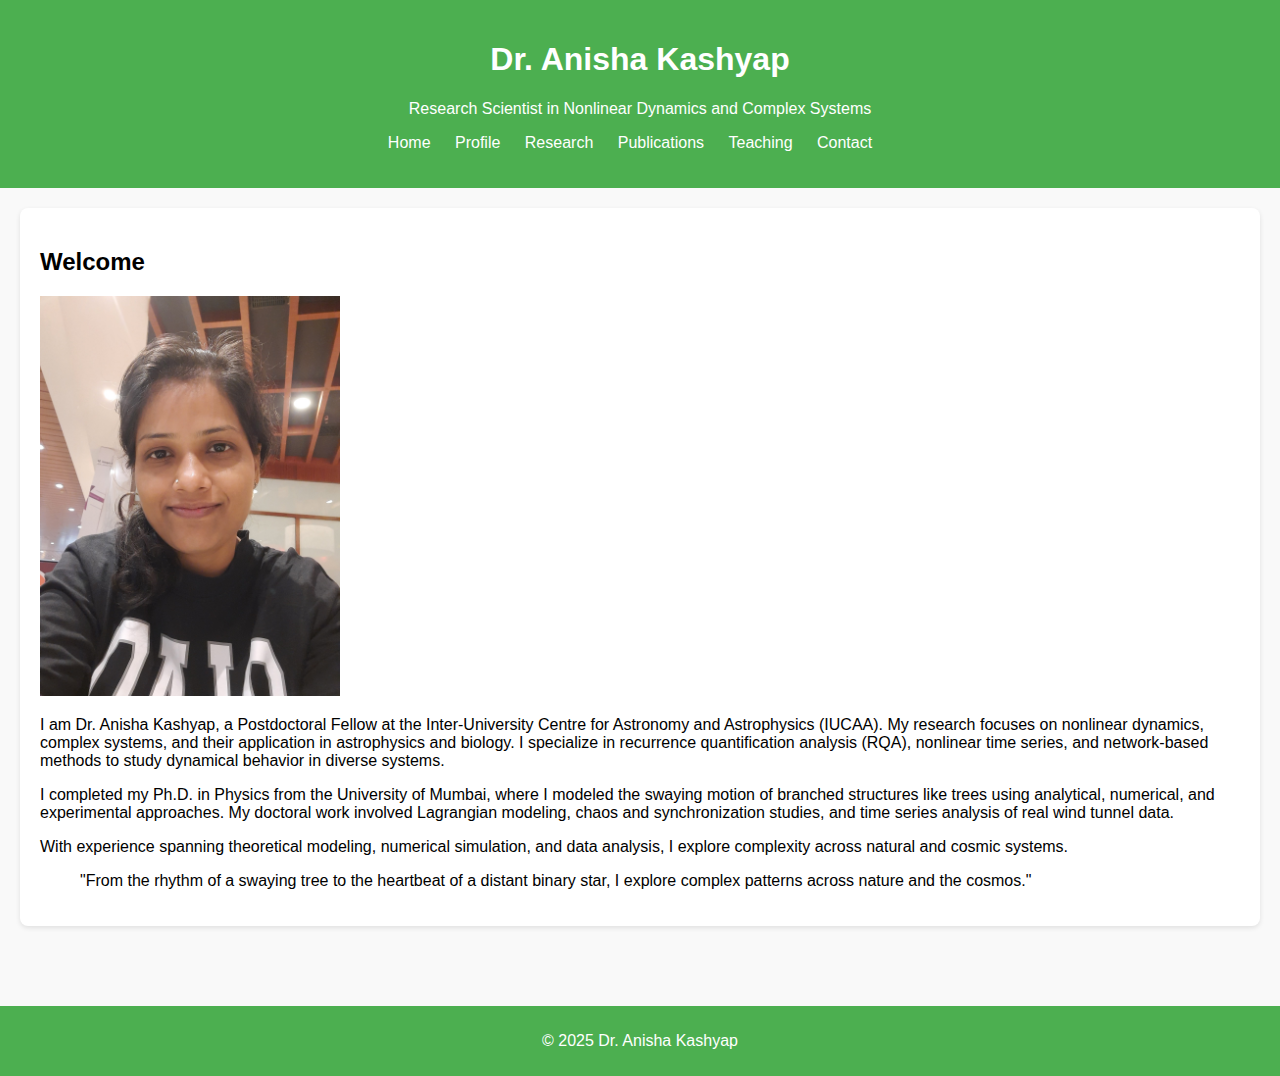
<file: index.html>
<!DOCTYPE html>
<html lang="en">
<head>
    <meta charset="UTF-8">
    <meta name="viewport" content="width=device-width, initial-scale=1.0">
    <title>Dr. Anisha Kashyap - Home</title>
    <link rel="stylesheet" href="styles.css">
</head>
<body>
    <header>
        <h1>Dr. Anisha Kashyap</h1>
        <p>Research Scientist in Nonlinear Dynamics and Complex Systems</p>
        <nav>
            <ul>
            <!--
                <li><a href="#about">About Me</a></li>
                <li><a href="profile_research.html#research">Research Areas</a></li>
                <li><a href="profile_publications.html#publications">Publications</a></li>
                <li><a href="profile_contact.html#contact">Contact</a></li>
                -->
                
                <li><a href="index.html">Home</a></li>
                <li><a href="profile.html">Profile</a></li>
                <li><a href="research.html">Research</a></li>
                <li><a href="publications.html">Publications</a></li>
                <li><a href="teaching.html">Teaching</a></li>
                <li><a href="contact.html">Contact</a></li>
            </ul>
        </nav>
    </header>
    
    <main>
        <section id="welcome">
            <h2>Welcome</h2>
            <img src="assets/img/anishaphoto2.jpg" alt="Dr. Anisha Kashyap " width="300">
            <p>I am Dr. Anisha Kashyap, a Postdoctoral Fellow at the Inter-University Centre for Astronomy and Astrophysics (IUCAA). My research focuses on nonlinear dynamics, complex systems, and their application in astrophysics and biology. I specialize in recurrence quantification analysis (RQA), nonlinear time series, and network-based methods to study dynamical behavior in diverse systems.</p>
<!--
    <p>Currently, I work on two key problems:</p>
    <ul>
        <li><strong>Classification of Eclipsing Binaries:</strong> Using RQA and complex network measures derived from Kepler light curves, I train machine learning models to distinguish different classes of close binary stars.</li>
        <li><strong>Early Warning Signals in Transients:</strong> I develop dynamical indicators from RQA to detect precursors of outbursts in X-ray binaries and transient sources—aiming to improve real-time observational response.</li>
    </ul>-->

    <p>I completed my Ph.D. in Physics from the University of Mumbai, where I modeled the swaying motion of branched structures like trees using analytical, numerical, and experimental approaches. My doctoral work involved Lagrangian modeling, chaos and synchronization studies, and time series analysis of real wind tunnel data.</p>

  <!--  <p>Prior to this, I served as a Project Assistant at DBT-ICT-CEB, Mumbai, working on spectral analysis of dye mixtures, and participated in a prestigious summer fellowship under the IASc-INSA-NASI program, where I studied the flagellar motion of <em>Chlamydomonas reinhardtii</em> through video analysis.</p> -->
<p>With experience spanning theoretical modeling, numerical simulation, and data analysis, I explore complexity across natural and cosmic systems.</p>
    <blockquote>
        "From the rhythm of a swaying tree to the heartbeat of a distant binary star, I explore complex patterns across nature and the cosmos."
    </blockquote>
     

    
    
            <!--
            <p>I am a research scientist with a focus on climate change and its impact on ecosystems. My work aims to provide insights into sustainable practices and policies.</p>
            <img src="anishaphoto2.jpg" alt="Himalaya" width="300">-->
        </section>
        <!--
        <section id="research">
            <h2>Research Areas</h2>
            <ul>
                <li>Nonlinear Dynamics and Complex Systems</li>
                <li>Time Series Analysis</li>
                <li>Sustainable Development</li>
            </ul>
        </section>-->
	
	<!--	
        <section id="publications">
            <h2>Publications</h2>
            <ul>
                <li><a href="#">Dynamically derived morphology from the recurrence patterns of close binary stars using Kepler data</a></li>
                <li><a href="#">Hyperchaos and synchronization in two element nonlinear chimney model</a></li>
                <li><a href="#">Chaotic Properties of Single Element Nonlinear Chimney Model: Effect of Directionality</a></li>
                <li><a href="#">Homotopy analysis method for oscillatory systems with cubic and trigonometric non-linearity</a></li>
                <li><a href="#">Anomalies in the motion dynamics of long-flagella mutants of Chlamydomonas reinhardtii</a></li>
                
            </ul>
        </section> -->
        <!--
        <section id="publications">
	    <h2>Publications</h2>
	    <ul>
		<li>
		    <a href="https://arxiv.org/abs/2506.04111#:~:text=Using%20the%20method%20of%20time,values%20for%20the%20Kepler%20objects."target="_blank">Dynamically derived morphology from the recurrence patterns of close binary stars using Kepler data</a><br>
		    <em>Submitted to MNRAS</em>
		</li>
		<li>
		    <a href="https://pubs.aip.org/aip/cha/article/30/12/123114/282783/Hyperchaos-and-synchronization-in-two-element"target="_blank">Hyperchaos and synchronization in two element nonlinear chimney model</a><br>
		    <em>Chaos: An Interdisciplinary Journal of Nonlinear Science, Vol 30, Issue 12, 2020</em>
		</li>
		<li>
		    <a href="https://www.worldscientific.com/doi/10.1142/S0218127419500482?srsltid=AfmBOooT3pb4hkkPSk96IgMzdSSWHgUUgv4nqKdvWEk0rNO46ZQAThor"target="_blank">Chaotic Properties of Single Element Nonlinear Chimney Model: Effect of Directionality</a><br>
		    <em>International Journal of Bifurcation and Chaos, Vol 29, Issue 4, 2019</em>
		</li>
		<li>
		    <a href="https://link.springer.com/chapter/10.1007/978-981-15-9708-4_3"target="_blank">Homotopy analysis method for oscillatory systems with cubic and trigonometric non-linearity</a><br>
		    <em>Springer, Computational Mathematics in Nanoelectronics and Astrophysics, 2018</em>
		</li>
		<li>
		    <a href="https://link.springer.com/article/10.1007/s10867-012-9282-8"target="_blank">Anomalies in the motion dynamics of long-flagella mutants of Chlamydomonas reinhardtii</a><br>
		    <em>Journal of Biological Physics, Vol 39, Issue 1, 2013</em>
		</li>
	    </ul>
	</section>-->

        <!--<section id="publications">
	    <h2>Publications</h2>

	    <div class="publication">
		<p><strong>Peer-reviewed:</strong><br>
		<em>Dynamically derived morphology from the recurrence patterns of close binary stars using Kepler data</em><br>
		Submitted to MNRAS</p>
	    </div>

	    <div class="publication">
		<p><strong>Peer-reviewed:</strong><br>
		<em>Hyperchaos and synchronization in two element nonlinear chimney model</em><br>
		Chaos: An Interdisciplinary Journal of Nonlinear Science, Vol 30, Issue No. 12, 2020, 123114<br>
		ISSN: 1054-1500</p>
	    </div>

	    <div class="publication">
		<p><strong>Peer-reviewed:</strong><br>
		<em>Chaotic Properties of Single Element Nonlinear Chimney Model: Effect of Directionality</em><br>
		International Journal of Bifurcation and Chaos, Vol 29, Issue No. 4, 2019, 1950048<br>
		ISSN: 0218-1274</p>
	    </div>

	    <div class="publication">
		<p><strong>In proceedings:</strong><br>
		<em>Homotopy analysis method for oscillatory systems with cubic and trigonometric non-linearity</em><br>
		Computational Mathematics in Nanoelectronics and Astrophysics, Springer, 2018, pp. 25–45<br>
		ISSN: 2194-1009</p>
	    </div>

	    <div class="publication">
		<p><strong>Peer-reviewed:</strong><br>
		<em>Anomalies in the motion dynamics of long-flagella mutants of Chlamydomonas reinhardtii</em><br>
		Journal of Biological Physics, Vol 39, Issue No. 1, 2013, pp. 1–14<br>
		ISSN: 1573-0689</p>
	    </div>
	</section> -->

	<!--
        <section id="contact">
            <h2>Contact Me</h2>
            <p>Email: <a href="mailto:anisha.kashyap27@gmail.com">anisha.kashyap27@gmail.com</a></p>
            <p>Phone: (+91) 9819463831</p>
        </section>-->
    </main>

    <footer>
        <p>© 2025 Dr. Anisha Kashyap</p>
    </footer>
</body>
</html>
</file>
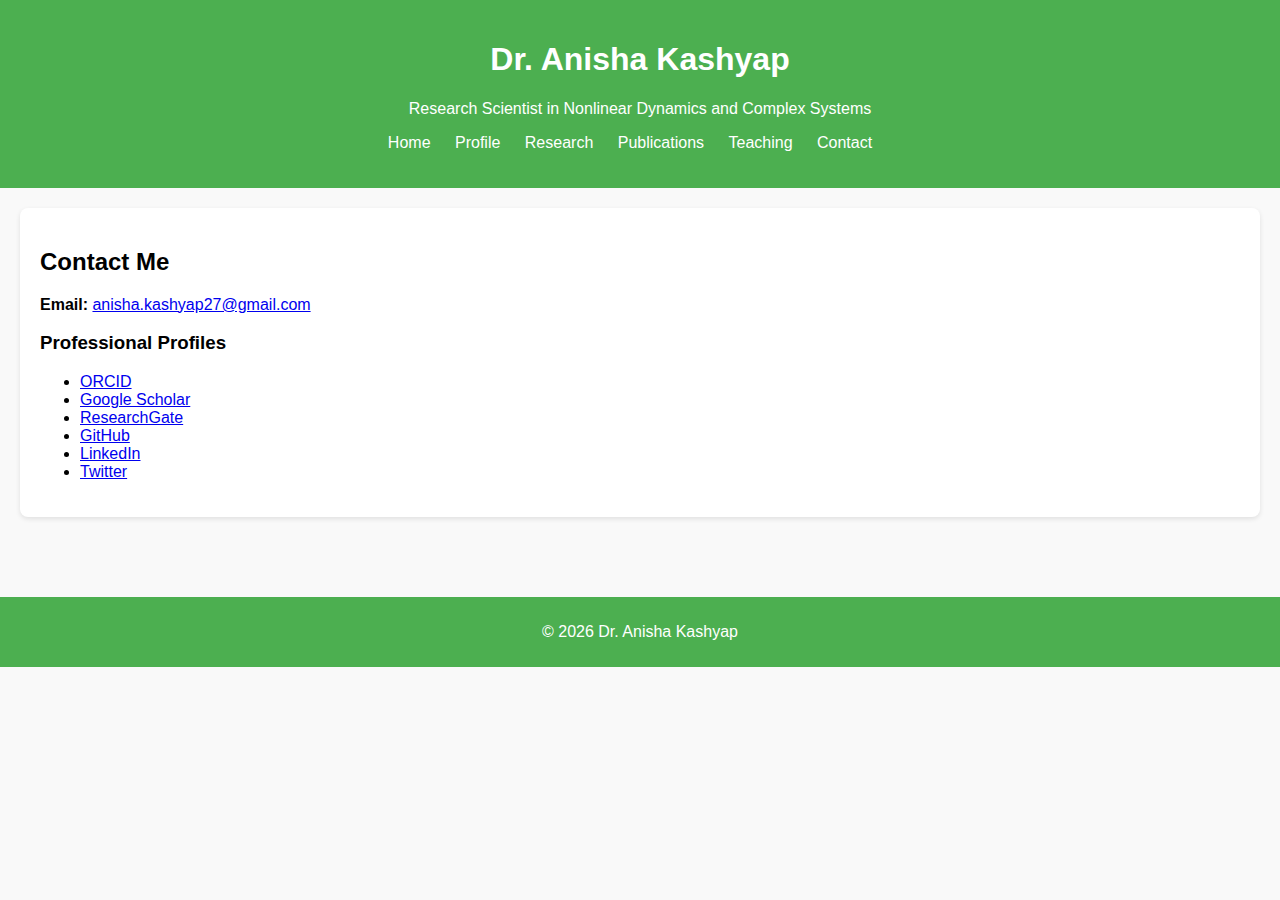
<file: contact.html>
<!-- research.html -->
<!DOCTYPE html>
<html lang="en">
<head>
    <meta charset="UTF-8">
    <meta name="viewport" content="width=device-width, initial-scale=1.0">
    <title>Dr. Anisha Kashyap - Research</title>
        
    <!-- Google tag (gtag.js) -->
    <script async src="https://www.googletagmanager.com/gtag/js?id=G-F4YY4BJLQE"></script>
    <script>
      window.dataLayer = window.dataLayer || [];
      function gtag(){dataLayer.push(arguments);}
      gtag('js', new Date());	
      gtag('config', 'G-F4YY4BJLQE');
    </script>			
    <link rel="stylesheet" href="styles.css">
</head>
<body>
    <header>
        <h1>Dr. Anisha Kashyap</h1>
        <p>Research Scientist in Nonlinear Dynamics and Complex Systems</p>
        <nav>
            <ul>
                <li><a href="index.html">Home</a></li>
                <li><a href="profile.html">Profile</a></li>
                <li><a href="research.html">Research</a></li>
                <li><a href="publications.html">Publications</a></li>
                <li><a href="teaching.html">Teaching</a></li>
                <li><a href="contact.html">Contact</a></li>
            </ul>
        </nav>
    </header>
    <main>
        <section id="contact">
            <h2>Contact Me</h2>
            <p><strong>Email:</strong> <a href="mailto:anisha.kashyap27@gmail.com">anisha.kashyap27@gmail.com</a></p>
            <!-- <p><strong>Phone:</strong> (+91) 9819463831</p> -->

            <h3>Professional Profiles</h3>
            <ul>
                <li><a href="https://orcid.org/0000-0001-5657-5901" target="_blank">ORCID</a></li>
                <li><a href="https://scholar.google.com/citations?user=h3N6yRwAAAAJ&hl=en" target="_blank">Google Scholar</a></li>
                <li><a href="https://www.researchgate.net/profile/Anisha-Kashyap-5?ev=hdr_xprf" target="_blank">ResearchGate</a></li>
                <li><a href="https://github.com/AnishaKashyap04" target="_blank">GitHub</a></li>
                <li><a href="https://www.linkedin.com/in/anisha-kashyap-72a397116/" target="_blank">LinkedIn</a></li>
                <li><a href="https://twitter.com/AnishaK_NLD" target="_blank">Twitter</a></li>
            </ul>
	</section>
	
	<!-- Optional contact form -->
	<!--<section id="contactform">
	<h2>Contact Form</h2>            
            <form action="mailto:anisha.kashyap27@gmail.com" method="post" enctype="text/plain">
                <label for="name">Name:</label>
                <input type="text" id="name" name="name" required>

                <label for="email">Email:</label>
                <input type="email" id="email" name="email" required>

                <label for="message">Message:</label>
                <textarea id="message" name="message" rows="5" required></textarea>

                <button type="submit">Send</button>
            </form> 
        </section> -->
    </main>
    <footer>
        <p>&copy; 2026 Dr. Anisha Kashyap</p>
    </footer>
</body>
</html>
</file>
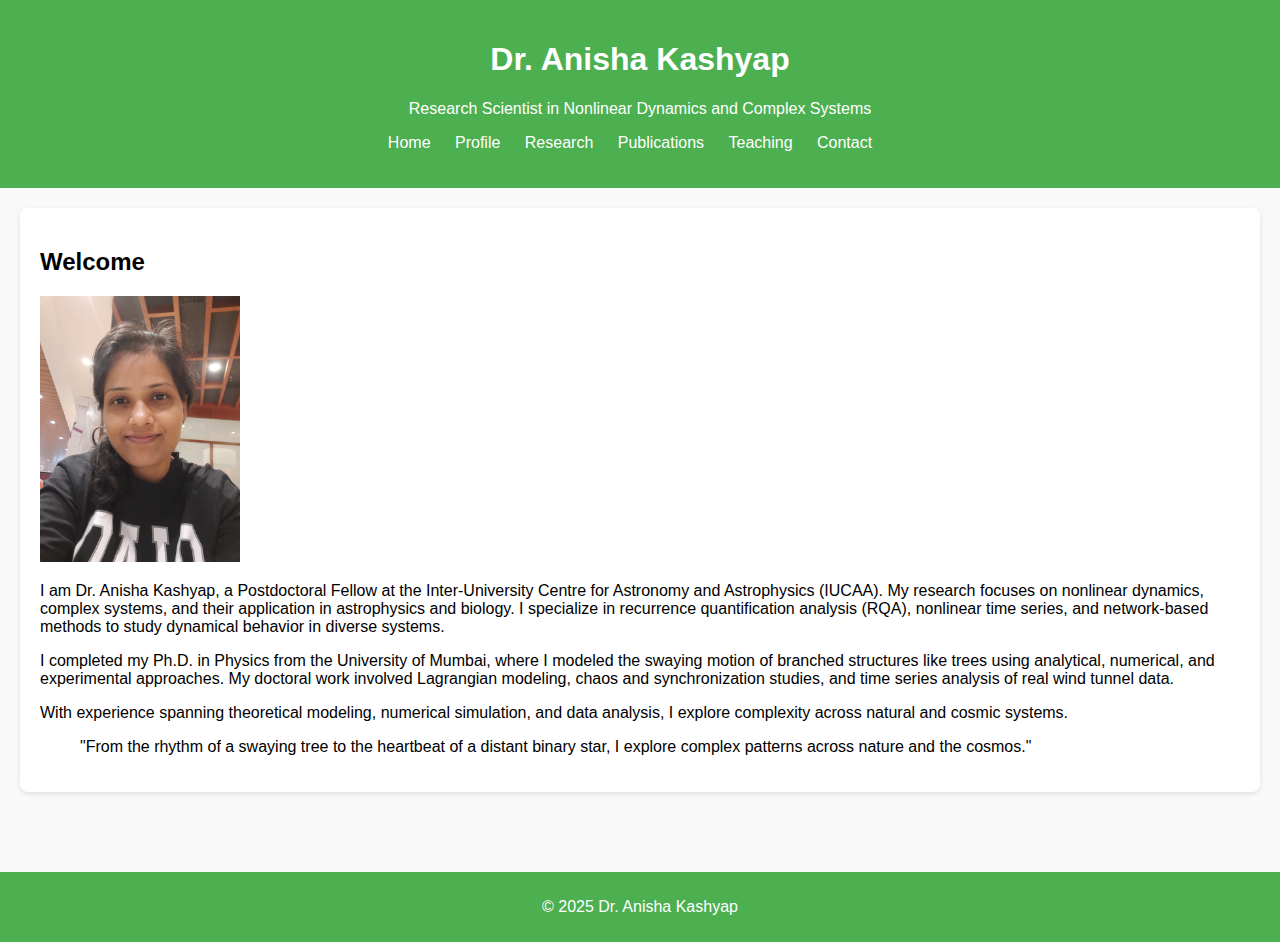
<file: index2_ani.html>
<!DOCTYPE html>
<html lang="en">
<head>
    <meta charset="UTF-8">
    <meta name="viewport" content="width=device-width, initial-scale=1.0">
    <title>Dr. Anisha Kashyap - Home</title>
    <link rel="stylesheet" href="styles2.css">
</head>
<body>
    <header>
        <h1>Dr. Anisha Kashyap</h1>
        <p>Research Scientist in Nonlinear Dynamics and Complex Systems</p>
        <nav>
            <ul>
            <!--
                <li><a href="#about">About Me</a></li>
                <li><a href="profile_research.html#research">Research Areas</a></li>
                <li><a href="profile_publications.html#publications">Publications</a></li>
                <li><a href="profile_contact.html#contact">Contact</a></li>
                -->
                
                <li><a href="index2_ani.html">Home</a></li>
                <li><a href="profile.html">Profile</a></li>
                <li><a href="research.html">Research</a></li>
                <li><a href="publications.html">Publications</a></li>
                <li><a href="teaching.html">Teaching</a></li>
                <li><a href="contact.html">Contact</a></li>
            </ul>
        </nav>
    </header>
    
    <main>
        <section id="welcome">
            <h2>Welcome</h2>
            <img src="anishaphoto2.jpg" alt="Dr. Anisha Kashyap " width="200">
            <p>I am Dr. Anisha Kashyap, a Postdoctoral Fellow at the Inter-University Centre for Astronomy and Astrophysics (IUCAA). My research focuses on nonlinear dynamics, complex systems, and their application in astrophysics and biology. I specialize in recurrence quantification analysis (RQA), nonlinear time series, and network-based methods to study dynamical behavior in diverse systems.</p>
<!--
    <p>Currently, I work on two key problems:</p>
    <ul>
        <li><strong>Classification of Eclipsing Binaries:</strong> Using RQA and complex network measures derived from Kepler light curves, I train machine learning models to distinguish different classes of close binary stars.</li>
        <li><strong>Early Warning Signals in Transients:</strong> I develop dynamical indicators from RQA to detect precursors of outbursts in X-ray binaries and transient sources—aiming to improve real-time observational response.</li>
    </ul>-->

    <p>I completed my Ph.D. in Physics from the University of Mumbai, where I modeled the swaying motion of branched structures like trees using analytical, numerical, and experimental approaches. My doctoral work involved Lagrangian modeling, chaos and synchronization studies, and time series analysis of real wind tunnel data.</p>

  <!--  <p>Prior to this, I served as a Project Assistant at DBT-ICT-CEB, Mumbai, working on spectral analysis of dye mixtures, and participated in a prestigious summer fellowship under the IASc-INSA-NASI program, where I studied the flagellar motion of <em>Chlamydomonas reinhardtii</em> through video analysis.</p> -->
<p>With experience spanning theoretical modeling, numerical simulation, and data analysis, I explore complexity across natural and cosmic systems.</p>
    <blockquote>
        "From the rhythm of a swaying tree to the heartbeat of a distant binary star, I explore complex patterns across nature and the cosmos."
    </blockquote>
     

    
    
            <!--
            <p>I am a research scientist with a focus on climate change and its impact on ecosystems. My work aims to provide insights into sustainable practices and policies.</p>
            <img src="anishaphoto2.jpg" alt="Himalaya" width="300">-->
        </section>
        <!--
        <section id="research">
            <h2>Research Areas</h2>
            <ul>
                <li>Nonlinear Dynamics and Complex Systems</li>
                <li>Time Series Analysis</li>
                <li>Sustainable Development</li>
            </ul>
        </section>-->
	
	<!--	
        <section id="publications">
            <h2>Publications</h2>
            <ul>
                <li><a href="#">Dynamically derived morphology from the recurrence patterns of close binary stars using Kepler data</a></li>
                <li><a href="#">Hyperchaos and synchronization in two element nonlinear chimney model</a></li>
                <li><a href="#">Chaotic Properties of Single Element Nonlinear Chimney Model: Effect of Directionality</a></li>
                <li><a href="#">Homotopy analysis method for oscillatory systems with cubic and trigonometric non-linearity</a></li>
                <li><a href="#">Anomalies in the motion dynamics of long-flagella mutants of Chlamydomonas reinhardtii</a></li>
                
            </ul>
        </section> -->
        <!--
        <section id="publications">
	    <h2>Publications</h2>
	    <ul>
		<li>
		    <a href="https://arxiv.org/abs/2506.04111#:~:text=Using%20the%20method%20of%20time,values%20for%20the%20Kepler%20objects."target="_blank">Dynamically derived morphology from the recurrence patterns of close binary stars using Kepler data</a><br>
		    <em>Submitted to MNRAS</em>
		</li>
		<li>
		    <a href="https://pubs.aip.org/aip/cha/article/30/12/123114/282783/Hyperchaos-and-synchronization-in-two-element"target="_blank">Hyperchaos and synchronization in two element nonlinear chimney model</a><br>
		    <em>Chaos: An Interdisciplinary Journal of Nonlinear Science, Vol 30, Issue 12, 2020</em>
		</li>
		<li>
		    <a href="https://www.worldscientific.com/doi/10.1142/S0218127419500482?srsltid=AfmBOooT3pb4hkkPSk96IgMzdSSWHgUUgv4nqKdvWEk0rNO46ZQAThor"target="_blank">Chaotic Properties of Single Element Nonlinear Chimney Model: Effect of Directionality</a><br>
		    <em>International Journal of Bifurcation and Chaos, Vol 29, Issue 4, 2019</em>
		</li>
		<li>
		    <a href="https://link.springer.com/chapter/10.1007/978-981-15-9708-4_3"target="_blank">Homotopy analysis method for oscillatory systems with cubic and trigonometric non-linearity</a><br>
		    <em>Springer, Computational Mathematics in Nanoelectronics and Astrophysics, 2018</em>
		</li>
		<li>
		    <a href="https://link.springer.com/article/10.1007/s10867-012-9282-8"target="_blank">Anomalies in the motion dynamics of long-flagella mutants of Chlamydomonas reinhardtii</a><br>
		    <em>Journal of Biological Physics, Vol 39, Issue 1, 2013</em>
		</li>
	    </ul>
	</section>-->

        <!--<section id="publications">
	    <h2>Publications</h2>

	    <div class="publication">
		<p><strong>Peer-reviewed:</strong><br>
		<em>Dynamically derived morphology from the recurrence patterns of close binary stars using Kepler data</em><br>
		Submitted to MNRAS</p>
	    </div>

	    <div class="publication">
		<p><strong>Peer-reviewed:</strong><br>
		<em>Hyperchaos and synchronization in two element nonlinear chimney model</em><br>
		Chaos: An Interdisciplinary Journal of Nonlinear Science, Vol 30, Issue No. 12, 2020, 123114<br>
		ISSN: 1054-1500</p>
	    </div>

	    <div class="publication">
		<p><strong>Peer-reviewed:</strong><br>
		<em>Chaotic Properties of Single Element Nonlinear Chimney Model: Effect of Directionality</em><br>
		International Journal of Bifurcation and Chaos, Vol 29, Issue No. 4, 2019, 1950048<br>
		ISSN: 0218-1274</p>
	    </div>

	    <div class="publication">
		<p><strong>In proceedings:</strong><br>
		<em>Homotopy analysis method for oscillatory systems with cubic and trigonometric non-linearity</em><br>
		Computational Mathematics in Nanoelectronics and Astrophysics, Springer, 2018, pp. 25–45<br>
		ISSN: 2194-1009</p>
	    </div>

	    <div class="publication">
		<p><strong>Peer-reviewed:</strong><br>
		<em>Anomalies in the motion dynamics of long-flagella mutants of Chlamydomonas reinhardtii</em><br>
		Journal of Biological Physics, Vol 39, Issue No. 1, 2013, pp. 1–14<br>
		ISSN: 1573-0689</p>
	    </div>
	</section> -->

	<!--
        <section id="contact">
            <h2>Contact Me</h2>
            <p>Email: <a href="mailto:anisha.kashyap27@gmail.com">anisha.kashyap27@gmail.com</a></p>
            <p>Phone: (+91) 9819463831</p>
        </section>-->
    </main>

    <footer>
        <p>© 2025 Dr. Anisha Kashyap</p>
    </footer>
</body>
</html>
</file>
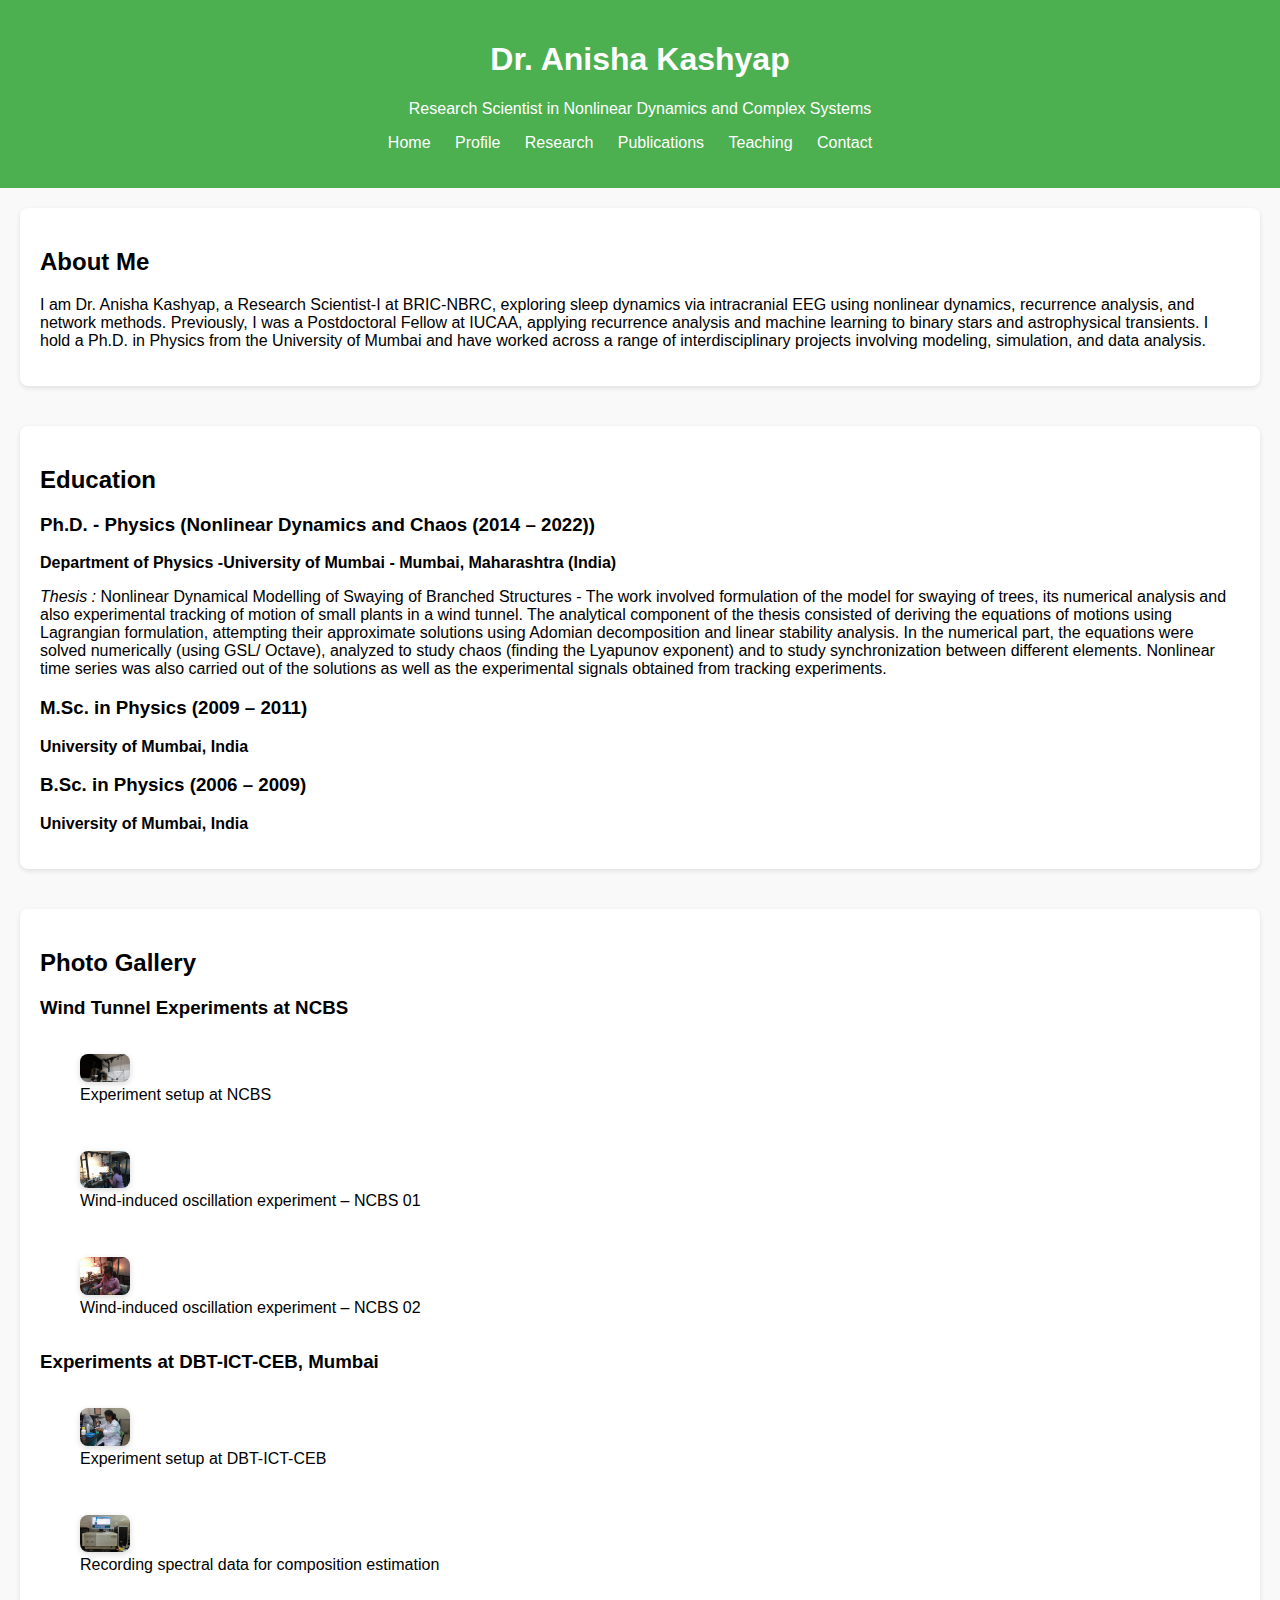
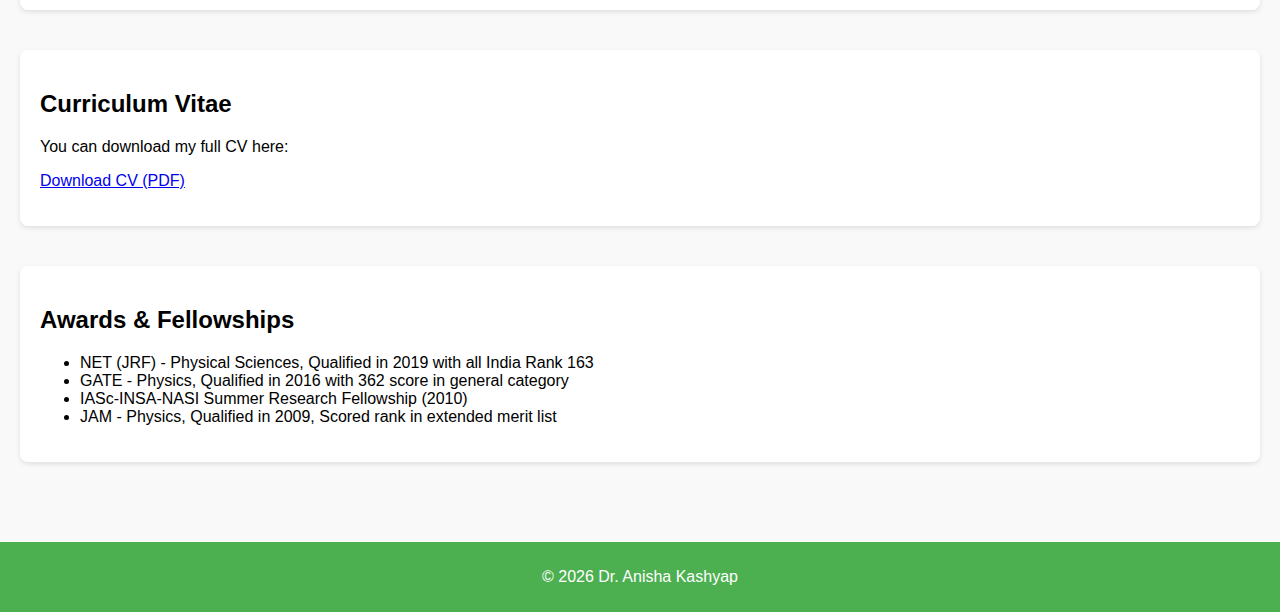
<file: profile.html>
<!-- profile.html -->
<!DOCTYPE html>
<html lang="en">
<head>
    <meta charset="UTF-8">
    <meta name="viewport" content="width=device-width, initial-scale=1.0">
    <title>Dr. Anisha Kashyap - Profile</title>

    <!-- Google tag (gtag.js) -->
    <script async src="https://www.googletagmanager.com/gtag/js?id=G-F4YY4BJLQE"></script>
    <script>
      window.dataLayer = window.dataLayer || [];
      function gtag(){dataLayer.push(arguments);}
      gtag('js', new Date());	
      gtag('config', 'G-F4YY4BJLQE');
    </script>		
    <link rel="stylesheet" href="styles.css">
</head>
<body>
    <header>
        <h1>Dr. Anisha Kashyap</h1>
        <p>Research Scientist in Nonlinear Dynamics and Complex Systems</p>
        <nav>
            <ul>
                <li><a href="index.html">Home</a></li>
                <li><a href="profile.html">Profile</a></li>
                <li><a href="research.html">Research</a></li>
                <li><a href="publications.html">Publications</a></li>
                <li><a href="teaching.html">Teaching</a></li>
                <li><a href="contact.html">Contact</a></li>
            </ul>
        </nav>
    </header>
    <main>
        <section id="about">
            <h2>About Me</h2>
            <!--
            <p>I am Dr. Anisha Kashyap, currently a Postdoctoral Fellow at the Inter-University Centre for Astronomy and Astrophysics (IUCAA). My work focuses on nonlinear dynamics, complex systems, recurrence quantification analysis, and their applications to astrophysical and biological systems. I hold a Ph.D. in Physics from the University of Mumbai and have worked across a range of interdisciplinary projects involving modeling, simulation, and data analysis.</p>
            -->
			<p>I am Dr. Anisha Kashyap, a Research Scientist-I at BRIC-NBRC, exploring sleep dynamics via intracranial EEG using nonlinear dynamics, recurrence analysis, and network methods. Previously, I was a Postdoctoral Fellow at IUCAA, applying recurrence analysis and machine learning to binary stars and astrophysical transients. I hold a Ph.D. in Physics from the University of Mumbai and have worked across a range of interdisciplinary projects involving modeling, simulation, and data analysis.</p>
        </section>
        
        <section id="education">
            <h2>Education</h2>
            <div class="education-item">
                <h3>Ph.D. - Physics (Nonlinear Dynamics and Chaos (2014 – 2022))</h3>
                <p><strong>Department of Physics -University of Mumbai - Mumbai, Maharashtra (India)</strong></p>
                <p><em>Thesis :</em> Nonlinear Dynamical Modelling of Swaying of Branched Structures - The work involved formulation of the model for swaying of trees, its numerical analysis and also experimental tracking of motion of small plants in a wind tunnel. The analytical component of the thesis consisted of deriving the equations of motions using Lagrangian formulation, attempting their approximate solutions using Adomian decomposition and linear stability analysis. In the numerical part, the equations were solved numerically (using GSL/ Octave), analyzed to study chaos (finding the Lyapunov exponent) and to study synchronization between different elements. Nonlinear time series was also carried out of the solutions as well as the experimental signals obtained from tracking experiments.</p>
            </div>
            <div class="education-item">
                <h3>M.Sc. in Physics (2009 – 2011)</h3>
                <p><strong>University of Mumbai, India</strong></p>
            </div>
            <div class="education-item">
                <h3>B.Sc. in Physics (2006 – 2009)</h3>
                <p><strong>University of Mumbai, India</strong></p>
            </div>
        </section>
	<!--
	<section id="gallery">
	  <h2>Photo Gallery</h2>
	  <div class="photo-grid">
	    <figure>
	      <img src="NCBS.jpg" alt="Experiment setup at NCBS recording wind-induced motion of small plant structures" width="250">
	      <figcaption>Wind-induced oscillation experiment – NCBS</figcaption>
	    </figure>
	    
	    <figure>
	      <img src="NCBS2.jpg" alt="Delivering a talk at an academic conference" width="250">
	      <figcaption>Experiment setup at NCBS </figcaption>
	    </figure>
	    <!--
	    <figure>
	      <img src="NCBS.jpg" alt="Documenting field conditions during research activity" width="250">
	      <figcaption>Fieldwork snapshot</figcaption>
	    </figure>
	    
	    <figure>
	      <img src="NCBS.jpg" alt="Formal portrait of Dr. Anisha Kashyap" width="250">
	      <figcaption>Portrait</figcaption>
	    </figure> 
	  </div>
	</section> -->
	    
	<section id="gallery">
	  <h2>Photo Gallery</h2>
	
	  <div class="photo-group">
	    <h3>Wind Tunnel Experiments at NCBS </h3>
	    <div class="photo-grid">
	      <figure>
	        <img src="assets/img/NCBS2.jpg" alt="Experiment setup at NCBS" />
	        <figcaption>Experiment setup at NCBS</figcaption>
	      </figure>
	      <figure>
	        <img src="assets/img/NCBS.jpg" alt="Experiment setup at NCBS recording wind-induced motion of small plant structures" />
	        <figcaption>Wind-induced oscillation experiment – NCBS 01</figcaption>
	      </figure>

	      <figure>
	        <img src="assets/img/NCBS3.jpg" alt="Experiment setup at NCBS recording wind-induced motion of small plant structures" />
	        <figcaption>Wind-induced oscillation experiment – NCBS 02</figcaption>
	      </figure>		    
	    </div>
	  </div>

	  <div class="photo-group">
	    <h3>Experiments at DBT-ICT-CEB, Mumbai</h3>
	    <div class="photo-grid">
	      <figure>
	        <img src="assets/img/ict.jpg" alt="Experiment setup at DBT-ICT-CEB" />
	        <figcaption>Experiment setup at DBT-ICT-CEB</figcaption>
	      </figure>
	      <figure>
	        <img src="assets/img/ict2.jpg" alt="Data collection system at DBT-ICT-CEB" />
	        <figcaption>Recording spectral data for composition estimation</figcaption>
	      </figure>
	    </div>
	  </div>
	<!--
	  <div class="photo-group">
	    <h3>Academic Conferences</h3>
	    <div class="photo-grid">
	      <figure>
	        <img src="talk.jpg" alt="Talk at conference" />
	        <figcaption>Delivering a talk</figcaption>
	      </figure>
	      <figure>
	        <img src="audience.jpg" alt="Audience view" />
	        <figcaption>Audience view</figcaption>
	      </figure>
	    </div>
	  </div> -->
	</section>



	    

        <section id="cv">
            <h2>Curriculum Vitae</h2>
            <p>You can download my full CV here:</p>
            <!--
            <p><a href="assets/pdf/Anisha_CV_withoutphoto.pdf" target="_blank">Download CV (PDF)</a></p>
            -->
            <p><a href="assets/pdf/Curriculum_Vitae_AnishaKashyap.pdf" target="_blank">Download CV (PDF)</a></p>

        </section>

        <section id="awards">
            <h2>Awards & Fellowships</h2>
            <ul>
                <!--<li>Postdoctoral Fellowship – IUCAA (2023 – present)</li> -->
                <li>NET (JRF) - Physical Sciences, Qualified in 2019 with all India Rank 163</li> 
                <li>GATE - Physics, Qualified in 2016 with 362 score in general category</li>                              
                <li>IASc-INSA-NASI Summer Research Fellowship (2010)</li>
                <li>JAM - Physics, Qualified in 2009, Scored rank in extended merit list</li>
            </ul>
        </section>
    </main>
    <footer>
        <p>&copy; 2026 Dr. Anisha Kashyap</p>
    </footer>
</body>
</html>
</file>
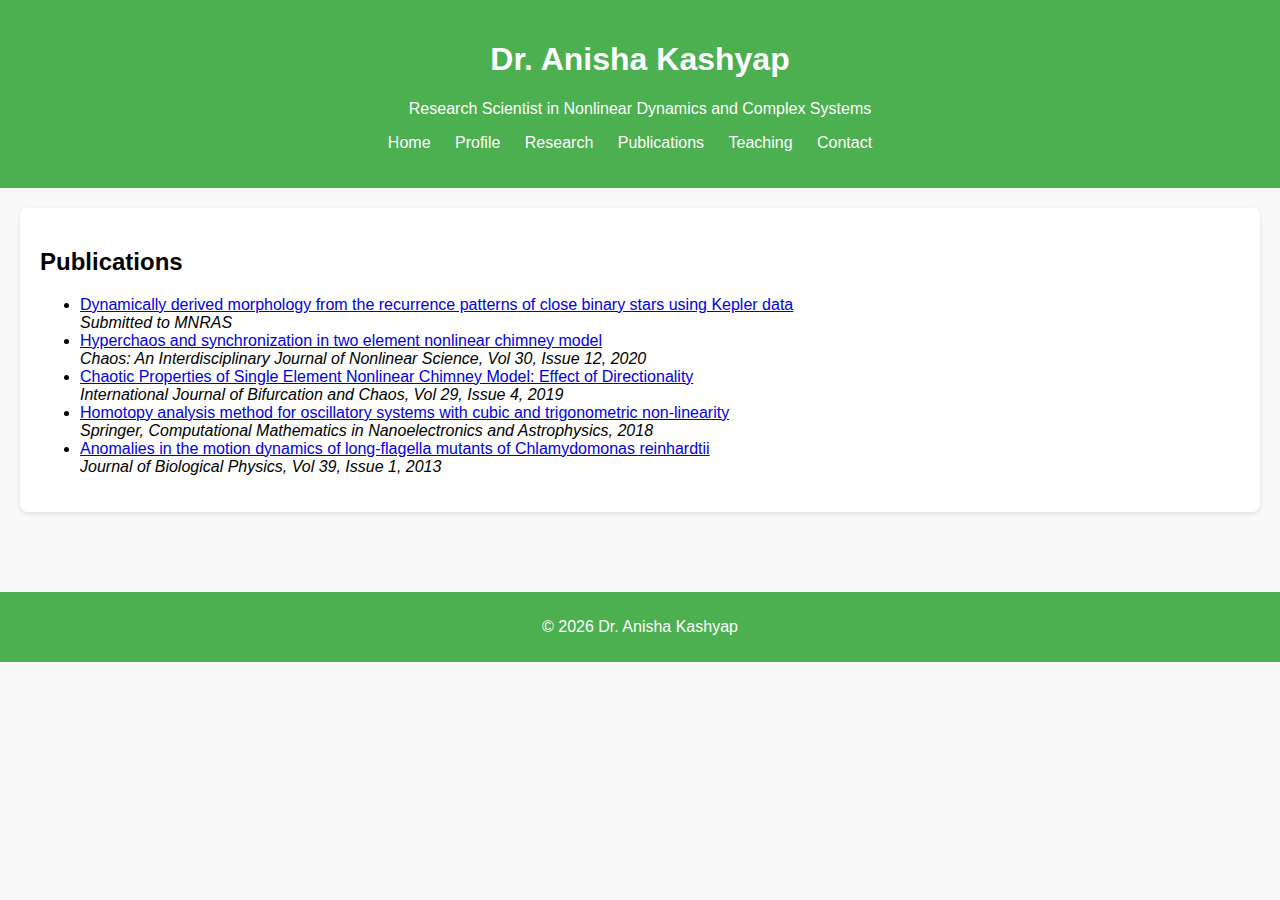
<file: publications.html>
<!-- research.html -->
<!DOCTYPE html>
<html lang="en">
<head>
    <meta charset="UTF-8">
    <meta name="viewport" content="width=device-width, initial-scale=1.0">
    <title>Dr. Anisha Kashyap - Research</title>

    <!-- Google tag (gtag.js) -->
    <script async src="https://www.googletagmanager.com/gtag/js?id=G-F4YY4BJLQE"></script>
    <script>
      window.dataLayer = window.dataLayer || [];
      function gtag(){dataLayer.push(arguments);}
      gtag('js', new Date());	
      gtag('config', 'G-F4YY4BJLQE');
    </script>		
    <link rel="stylesheet" href="styles.css">
</head>
<body>
    <header>
        <h1>Dr. Anisha Kashyap</h1>
        <p>Research Scientist in Nonlinear Dynamics and Complex Systems</p>
        <nav>
            <ul>
                <li><a href="index.html">Home</a></li>
                <li><a href="profile.html">Profile</a></li>
                <li><a href="research.html">Research</a></li>
                <li><a href="publications.html">Publications</a></li>
                <li><a href="teaching.html">Teaching</a></li>
                <li><a href="contact.html">Contact</a></li>
            </ul>
        </nav>
    </header>
    <main>
    <!--
        <section id="publications">
            <h2>Peer-Reviewed Publications</h2>
            <ul>
                <li>
                    <strong>Dynamically derived morphology from the recurrence patterns of close binary stars using Kepler data</strong><br>
                    <em>Submitted to MNRAS</em>
                </li>
                <li>
                    <strong>Hyperchaos and synchronization in two element nonlinear chimney model</strong><br>
                    <em>Chaos: An Interdisciplinary Journal of Nonlinear Science</em>, Vol. 30, No. 12, 2020, 123114
                </li>
                <li>
                    <strong>Chaotic Properties of Single Element Nonlinear Chimney Model: Effect of Directionality</strong><br>
                    <em>International Journal of Bifurcation and Chaos</em>, Vol. 29, No. 4, 2019, 1950048
                </li>
                <li>
                    <strong>Homotopy analysis method for oscillatory systems with cubic and trigonometric non-linearity</strong><br>
                    <em>Computational Mathematics in Nanoelectronics and Astrophysics</em>, Springer, 2018, pp. 25–45
                </li>
                <li>
                    <strong>Anomalies in the motion dynamics of long-flagella mutants of Chlamydomonas reinhardtii</strong><br>
                    <em>Journal of Biological Physics</em>, Vol. 39, No. 1, 2013, pp. 1–14
                </li>
            </ul>
        </section> -->
        
       <section id="publications">
	    <h2>Publications</h2>
	    <ul>
		<li>
		    <a href="https://arxiv.org/abs/2506.04111#:~:text=Using%20the%20method%20of%20time,values%20for%20the%20Kepler%20objects."target="_blank">Dynamically derived morphology from the recurrence patterns of close binary stars using Kepler data</a><br>
		    <em>Submitted to MNRAS</em>
		</li>
		<li>
		    <a href="https://pubs.aip.org/aip/cha/article/30/12/123114/282783/Hyperchaos-and-synchronization-in-two-element"target="_blank">Hyperchaos and synchronization in two element nonlinear chimney model</a><br>
		    <em>Chaos: An Interdisciplinary Journal of Nonlinear Science, Vol 30, Issue 12, 2020</em>
		</li>
		<li>
		    <a href="https://www.worldscientific.com/doi/10.1142/S0218127419500482?srsltid=AfmBOooT3pb4hkkPSk96IgMzdSSWHgUUgv4nqKdvWEk0rNO46ZQAThor"target="_blank">Chaotic Properties of Single Element Nonlinear Chimney Model: Effect of Directionality</a><br>
		    <em>International Journal of Bifurcation and Chaos, Vol 29, Issue 4, 2019</em>
		</li>
		<li>
		    <a href="https://link.springer.com/chapter/10.1007/978-981-15-9708-4_3"target="_blank">Homotopy analysis method for oscillatory systems with cubic and trigonometric non-linearity</a><br>
		    <em>Springer, Computational Mathematics in Nanoelectronics and Astrophysics, 2018</em>
		</li>
		<li>
		    <a href="https://link.springer.com/article/10.1007/s10867-012-9282-8"target="_blank">Anomalies in the motion dynamics of long-flagella mutants of Chlamydomonas reinhardtii</a><br>
		    <em>Journal of Biological Physics, Vol 39, Issue 1, 2013</em>
		</li>
	    </ul>
	</section>
    </main>
    <footer>
        <p>&copy; 2026 Dr. Anisha Kashyap</p>
    </footer>
</body>
</html>
</file>
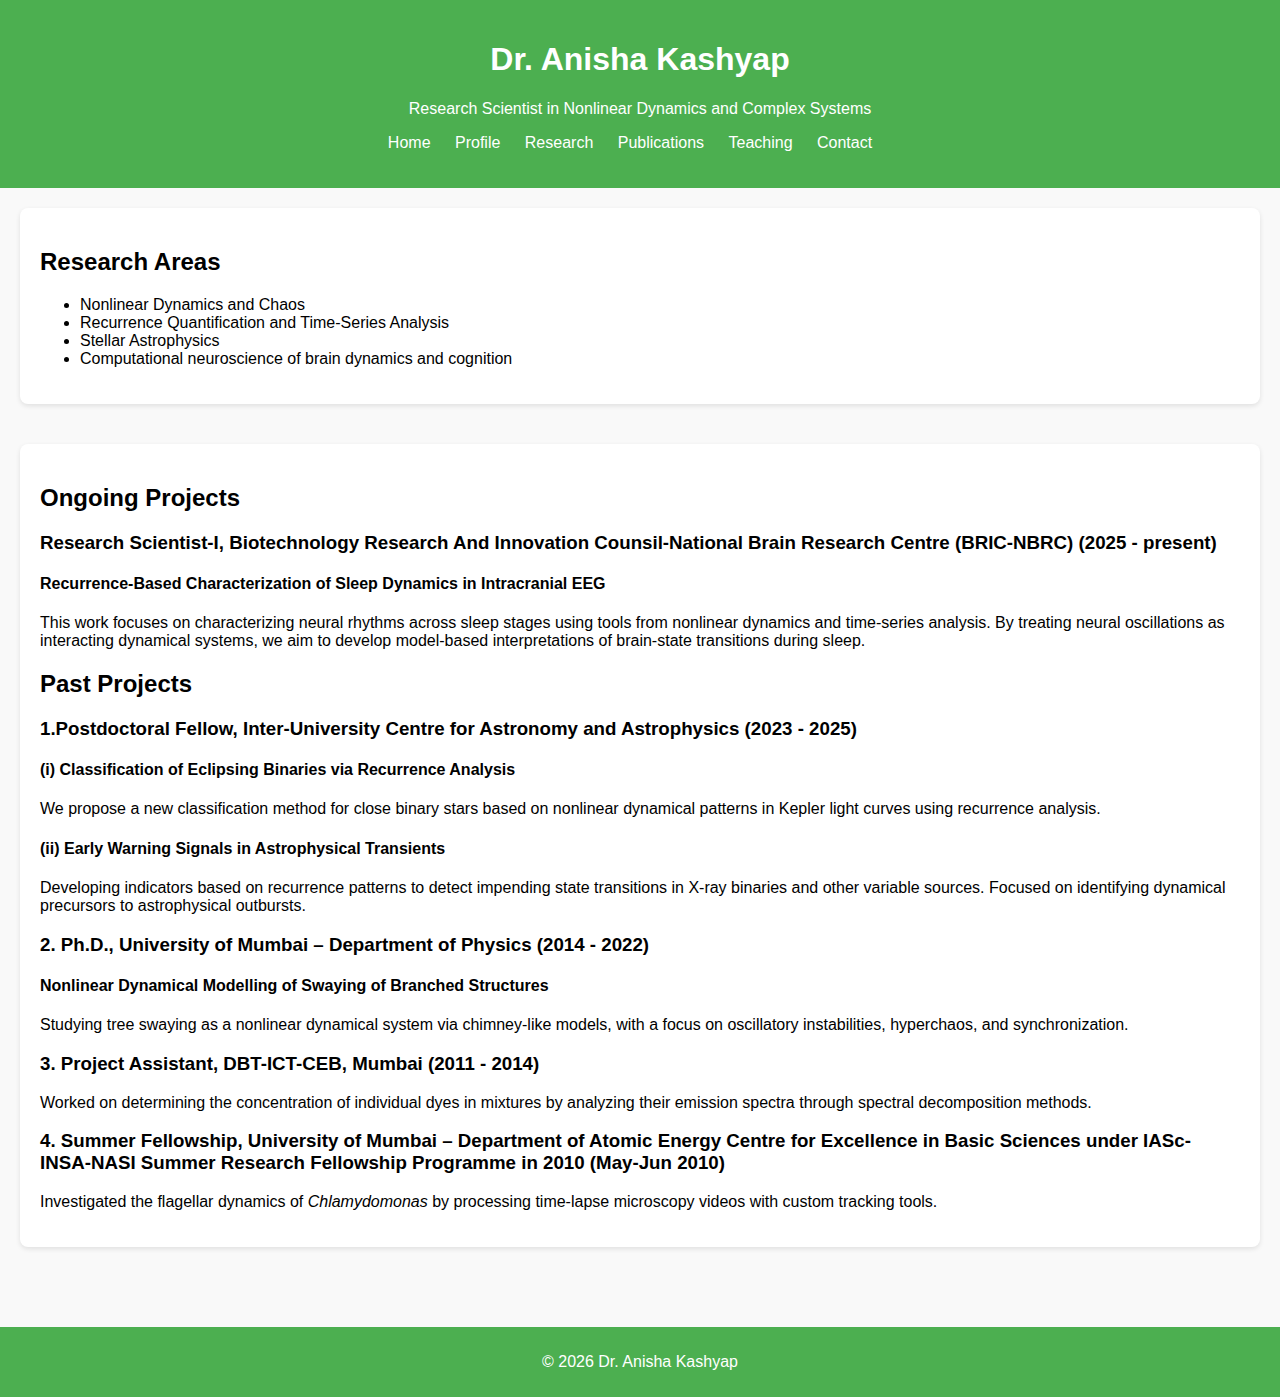
<file: research.html>
<!-- research.html -->
<!DOCTYPE html>
<html lang="en">
<head>
    <meta charset="UTF-8">
    <meta name="viewport" content="width=device-width, initial-scale=1.0">
    <title>Dr. Anisha Kashyap - Research</title>

    <!-- Google tag (gtag.js) -->
    <script async src="https://www.googletagmanager.com/gtag/js?id=G-F4YY4BJLQE"></script>
    <script>
      window.dataLayer = window.dataLayer || [];
      function gtag(){dataLayer.push(arguments);}
      gtag('js', new Date());	
      gtag('config', 'G-F4YY4BJLQE');
    </script>			
    <link rel="stylesheet" href="styles.css">
</head>
<body>
    <header>
        <h1>Dr. Anisha Kashyap</h1>
        <p>Research Scientist in Nonlinear Dynamics and Complex Systems</p>
        <nav>
            <ul>
                <li><a href="index.html">Home</a></li>
                <li><a href="profile.html">Profile</a></li>
                <li><a href="research.html">Research</a></li>
                <li><a href="publications.html">Publications</a></li>
                <li><a href="teaching.html">Teaching</a></li>
                <li><a href="contact.html">Contact</a></li>
            </ul>
        </nav>
    </header>
    <main>
        <section id="research-areas">
            <h2>Research Areas</h2>
            <ul>
                <li>Nonlinear Dynamics and Chaos</li>
                <li>Recurrence Quantification and Time-Series Analysis</li>
                <li>Stellar Astrophysics</li>
                <li>Computational neuroscience of brain dynamics and cognition</li>
            </ul>
        </section>

        <section id="projects">
        	<h2>Ongoing Projects</h2>
            <h3>Research Scientist-I, Biotechnology Research And Innovation Counsil-National Brain Research Centre (BRIC-NBRC) (2025 - present)</h3>
                <h4>Recurrence-Based Characterization of Sleep Dynamics in Intracranial EEG</h4>
                <p>This work focuses on characterizing neural rhythms across sleep stages using tools from nonlinear dynamics and time-series analysis.  By treating neural oscillations as interacting dynamical systems, we aim to develop model-based interpretations of brain-state transitions during sleep.</p>

            <h2>Past Projects</h2>
            <h3>1.Postdoctoral Fellow, Inter-University Centre for Astronomy and Astrophysics (2023 - 2025)</h3>
                <h4>(i) Classification of Eclipsing Binaries via Recurrence Analysis</h4>
                    <!--<p>Using RQA and complex network measures derived from phase space reconstructions of Kepler light curves, I train machine learning models to classify close binary star systems.</p>
                <p>We introduce a novel method to classify close binary stars using recurrence-based Dynamically Derived Morphology (DDM), capturing nonlinear dynamics from Kepler light curves beyond conventional morphology metrics.</p> -->
                <p>We propose a new classification method for close binary stars based on nonlinear dynamical patterns in Kepler light curves using recurrence analysis.</p>


                <h4>(ii) Early Warning Signals in Astrophysical Transients</h3>
                <p>Developing indicators based on recurrence patterns to detect impending state transitions in X-ray binaries and other variable sources. Focused on identifying dynamical precursors to astrophysical outbursts.</p>

           <h3>2. Ph.D., University of Mumbai – Department of Physics (2014 - 2022)</h3>
            <h4>Nonlinear Dynamical Modelling of Swaying of Branched Structures</h4>
            <!--<p>Modeling and analyzing oscillatory instabilities in tree swaying via a nonlinear chimney model. Exploring phenomena like hyperchaos and synchronization.</p> -->
            <p>Studying tree swaying as a nonlinear dynamical system via chimney-like models, with a focus on oscillatory instabilities, hyperchaos, and synchronization.</p>
	    <h3>3. Project Assistant, DBT-ICT-CEB, Mumbai (2011 - 2014)</h3>
	    <p>Worked on determining the concentration of individual dyes in mixtures by analyzing their emission spectra through spectral decomposition methods.</p>

	    <h3>4. Summer Fellowship, University of Mumbai – Department of Atomic Energy Centre for Excellence in Basic Sciences under IASc-INSA-NASI Summer Research Fellowship Programme in 2010 (May-Jun 2010)</h3>
	    <p>Investigated the flagellar dynamics of <em>Chlamydomonas</em> by processing time-lapse microscopy videos with custom tracking tools.</p>


	    
        </section>
<!--
        <section id="talks">
            <h2>Talks & Presentations</h2>
            <ul>
                <li>"Recurrence Networks and Machine Learning for Eclipsing Binaries" – IUCAA Seminar Series, 2024</li>
                <li>"Hyperchaotic Dynamics in Coupled Systems" – DAE-BRNS Symposium on Nonlinear Systems, 2020</li>
                <li>"Modeling Branched Oscillators under Wind Forcing" – INPHYCS, 2019</li>
            </ul>
        </section> -->
    </main>
    <footer>
        <p>&copy; 2026 Dr. Anisha Kashyap</p>
    </footer>
</body>
</html>
</file>
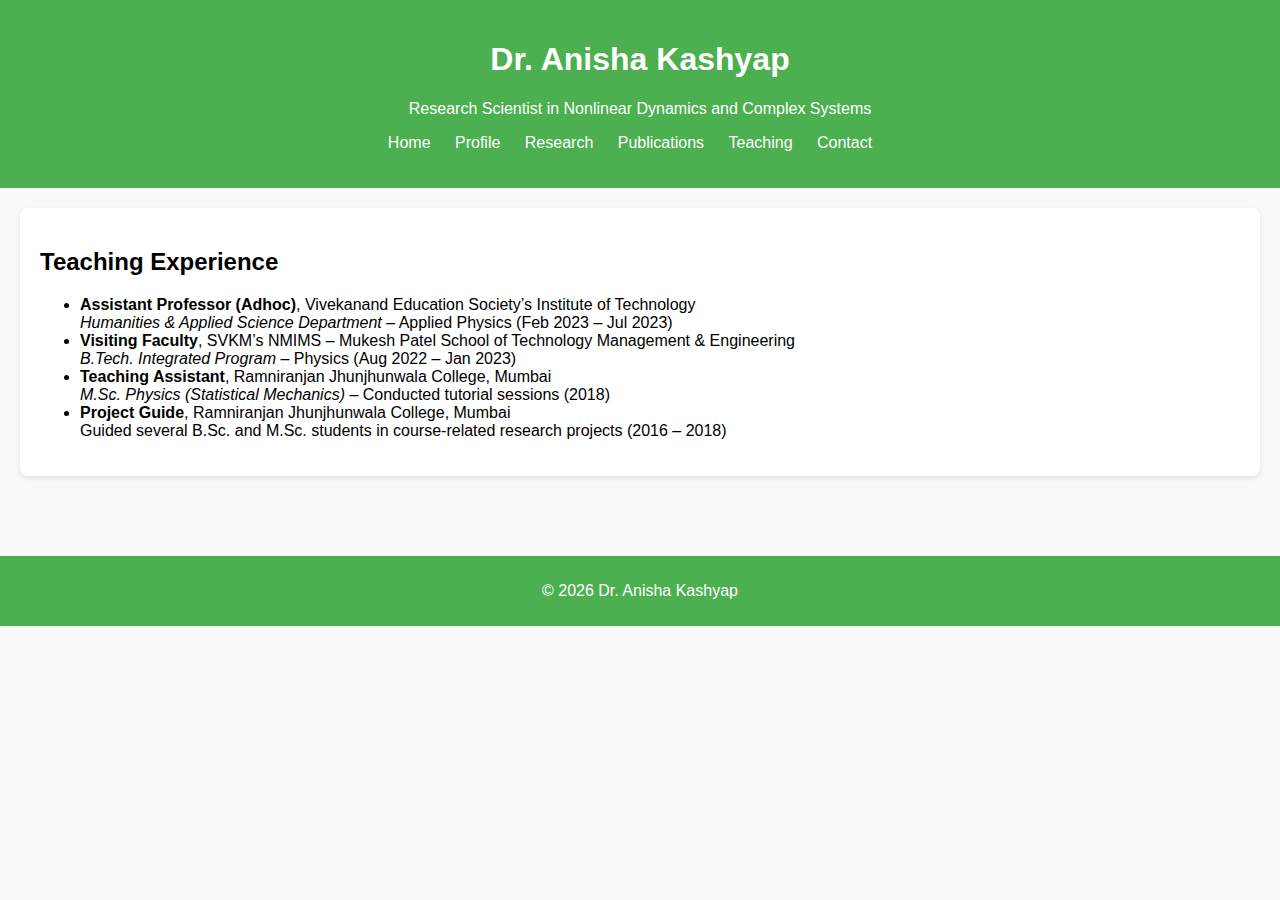
<file: teaching.html>
<!-- research.html -->
<!DOCTYPE html>
<html lang="en">
<head>
    <meta charset="UTF-8">
    <meta name="viewport" content="width=device-width, initial-scale=1.0">
    <title>Dr. Anisha Kashyap - Research</title>

    <!-- Google tag (gtag.js) -->
    <script async src="https://www.googletagmanager.com/gtag/js?id=G-F4YY4BJLQE"></script>
    <script>
      window.dataLayer = window.dataLayer || [];
      function gtag(){dataLayer.push(arguments);}
      gtag('js', new Date());	
      gtag('config', 'G-F4YY4BJLQE');
    </script>			
    <link rel="stylesheet" href="styles.css">
</head>
<body>
    <header>
        <h1>Dr. Anisha Kashyap</h1>
        <p>Research Scientist in Nonlinear Dynamics and Complex Systems</p>
        <nav>
            <ul>
                <li><a href="index.html">Home</a></li>
                <li><a href="profile.html">Profile</a></li>
                <li><a href="research.html">Research</a></li>
                <li><a href="publications.html">Publications</a></li>
                <li><a href="teaching.html">Teaching</a></li>
                <li><a href="contact.html">Contact</a></li>
            </ul>
        </nav>
    </header>
    <main>
        <!--<section id="teaching">
            <h2>Teaching Experience</h2>
            <p>I have engaged in academic instruction, mentorship, and laboratory demonstration during my doctoral and postdoctoral tenure. My teaching philosophy emphasizes critical thinking, hands-on exploration, and interdisciplinary integration.</p>
            <ul>
                <li>Guest Lectures on "Nonlinear Dynamics" at University of Mumbai (2019–2022)</li>
                <li>Teaching Assistant – Computational Physics, Advanced Mechanics</li>
                <li>Workshops on Recurrence Quantification and Python for Scientific Computing</li>
            </ul>
        </section> -->
        <section id="teaching-experience">
	  <h2>Teaching Experience</h2>
	  <ul>
	    <li>
	      <strong>Assistant Professor (Adhoc)</strong>, Vivekanand Education Society’s Institute of Technology<br>
	      <em>Humanities & Applied Science Department</em> – Applied Physics (Feb 2023 – Jul 2023)
	    </li>
	    <li>
	      <strong>Visiting Faculty</strong>, SVKM’s NMIMS – Mukesh Patel School of Technology Management & Engineering<br>
	      <em>B.Tech. Integrated Program</em> – Physics (Aug 2022 – Jan 2023)
	    </li>
	    <li>
	      <strong>Teaching Assistant</strong>, Ramniranjan Jhunjhunwala College, Mumbai<br>
	      <em>M.Sc. Physics (Statistical Mechanics)</em> – Conducted tutorial sessions (2018)
	    </li>
	    <li>
	      <strong>Project Guide</strong>, Ramniranjan Jhunjhunwala College, Mumbai<br>
	      Guided several B.Sc. and M.Sc. students in course-related research projects (2016 – 2018)
	    </li>
	  </ul>
	</section>

<!--
        <section id="mentorship">
            <h2>Student Mentorship</h2>
            <ul>
                <li>Mentored summer interns at IUCAA on recurrence analysis of light curves</li>
                <li>Project supervision for MSc students on nonlinear system modeling</li>
            </ul>
        </section> -->
    </main>
    <footer>
        <p>&copy; 2026 Dr. Anisha Kashyap</p>
    </footer>
</body>
</html>
</file>
<file: styles.css>
body {
    font-family: Arial, sans-serif;
    margin: 0;
    padding: 0;
    background-color: #f9f9f9;
}

header {
    background-color: #4CAF50;
    color: white;
    padding: 20px;
    text-align: center;
}

nav ul {
    list-style-type: none;
    padding: 0;
}

nav ul li {
    display: inline;
    margin-right: 20px;
}

nav a {
    color: white;
    text-decoration: none;
}

main {
    padding: 20px;
}

section {
    margin-bottom: 40px;
    padding: 20px;
    background-color: white;
    border-radius: 8px;
    box-shadow: 0 2px 5px rgba(0, 0, 0, 0.1);
}

footer {
    text-align: center;
    margin-top: 20px;
    padding: 10px;
    background-color: #4CAF50;
    color: white;
}
 
 .photo-grid {
  display: flex;
  flex-wrap: wrap;
  gap: 15px;
  justify-content: center;
}

.photo-grid img {
  border-radius: 8px;
  box-shadow: 0 2px 6px rgba(0,0,0,0.15);
  width: 100%;
  max-width: 50px;
  height: auto;
}

.photo-grid figure {
  flex: 1 1 1000px;
}
</file>
<file: styles2.css>
body {
    font-family: Arial, sans-serif;
    margin: 0;
    padding: 0;
    background-color: #f9f9f9;
}

header {
    background-color: #4CAF50;
    color: white;
    padding: 20px;
    text-align: center;
}

nav ul {
    list-style-type: none;
    padding: 0;
}

nav ul li {
    display: inline;
    margin-right: 20px;
}

nav a {
    color: white;
    text-decoration: none;
}

main {
    padding: 20px;
}

section {
    margin-bottom: 40px;
    padding: 20px;
    background-color: white;
    border-radius: 8px;
    box-shadow: 0 2px 5px rgba(0, 0, 0, 0.1);
}

footer {
    text-align: center;
    margin-top: 20px;
    padding: 10px;
    background-color: #4CAF50;
    color: white;
}
 
 .photo-grid {
  display: flex;
  flex-wrap: wrap;
  gap: 15px;
  justify-content: center;
}

.photo-grid img {
  border-radius: 8px;
  box-shadow: 0 2px 6px rgba(0,0,0,0.15);
  max-width: 200px;
  height: auto;
}
</file>
